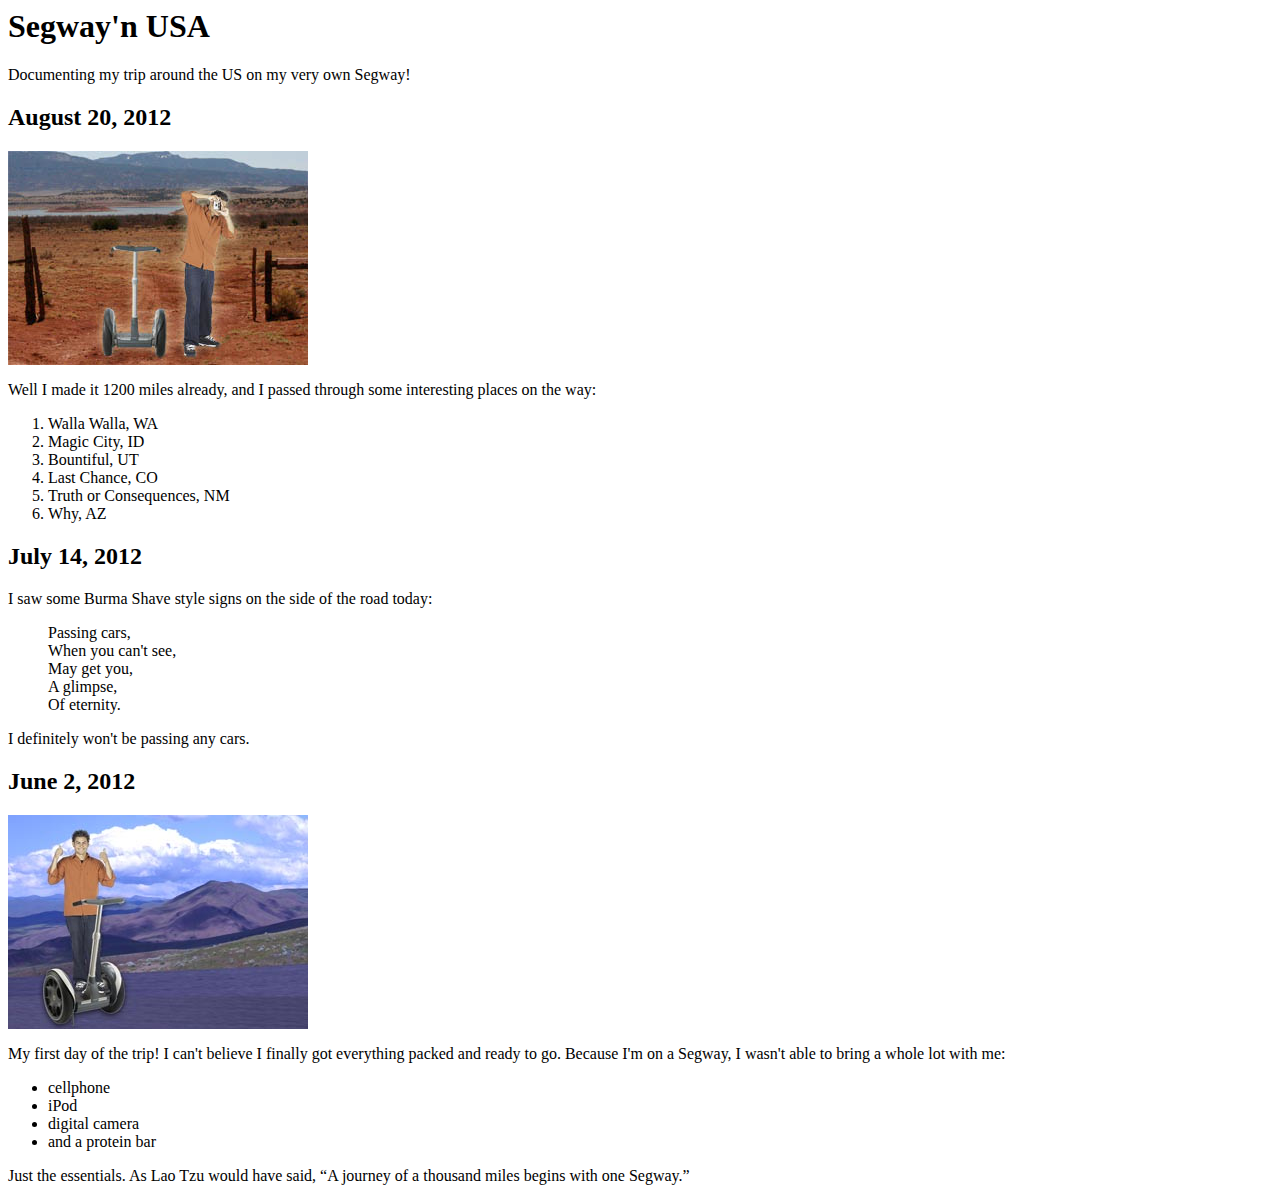
<file: hw/1040812/L3 Practice/index.html>
<html>
  <head>
    <title>My Trip Around the USA on a Segway</title>
  </head>
  <body>

    <h1>Segway'n USA</h1>
    <p>
      Documenting my trip around the US on my very own Segway!
    </p>

    <h2>August 20, 2012</h2>
    <img src="images/segway2.jpg">
    <p>
      Well I made it 1200 miles already, and I passed
      through some interesting places on the way: 
    </p>

    <ol>
      <li>Walla Walla, WA</li> 
      <li>Magic City, ID</li> 
      <li>Bountiful, UT</li>
      <li>Last Chance, CO</li>
      <li>Truth or Consequences, NM</li>
      <li>Why, AZ</li> 
    </ol>

    <h2>July 14, 2012</h2>
    <p>
      I saw some Burma Shave style signs on the side of the
      road today:
    </p>
    <blockquote>
      Passing cars, <br>
      When you can't see, <br>
      May get you, <br>
      A glimpse, <br>
      Of eternity. <br>
    </blockquote>
    <p>
      I definitely won't be passing any cars.
    </p>

    <h2>June 2, 2012</h2>
    <img src="images/segway1.jpg">
    <p>
      My first day of the trip!  I can't believe I finally got
      everything packed and ready to go.  Because I'm on a Segway,
      I wasn't able to bring a whole lot with me:
    </p>
    <ul>
      <li>cellphone</li> 
      <li>iPod</li>
      <li>digital camera</li>
      <li>and a protein bar</li>
    </ul>
    <p>
       Just the essentials.  As
      Lao Tzu would have said, <q>A journey of a 
      thousand miles begins with one Segway.</q>
    </p>
  </body>
</html>
</file>
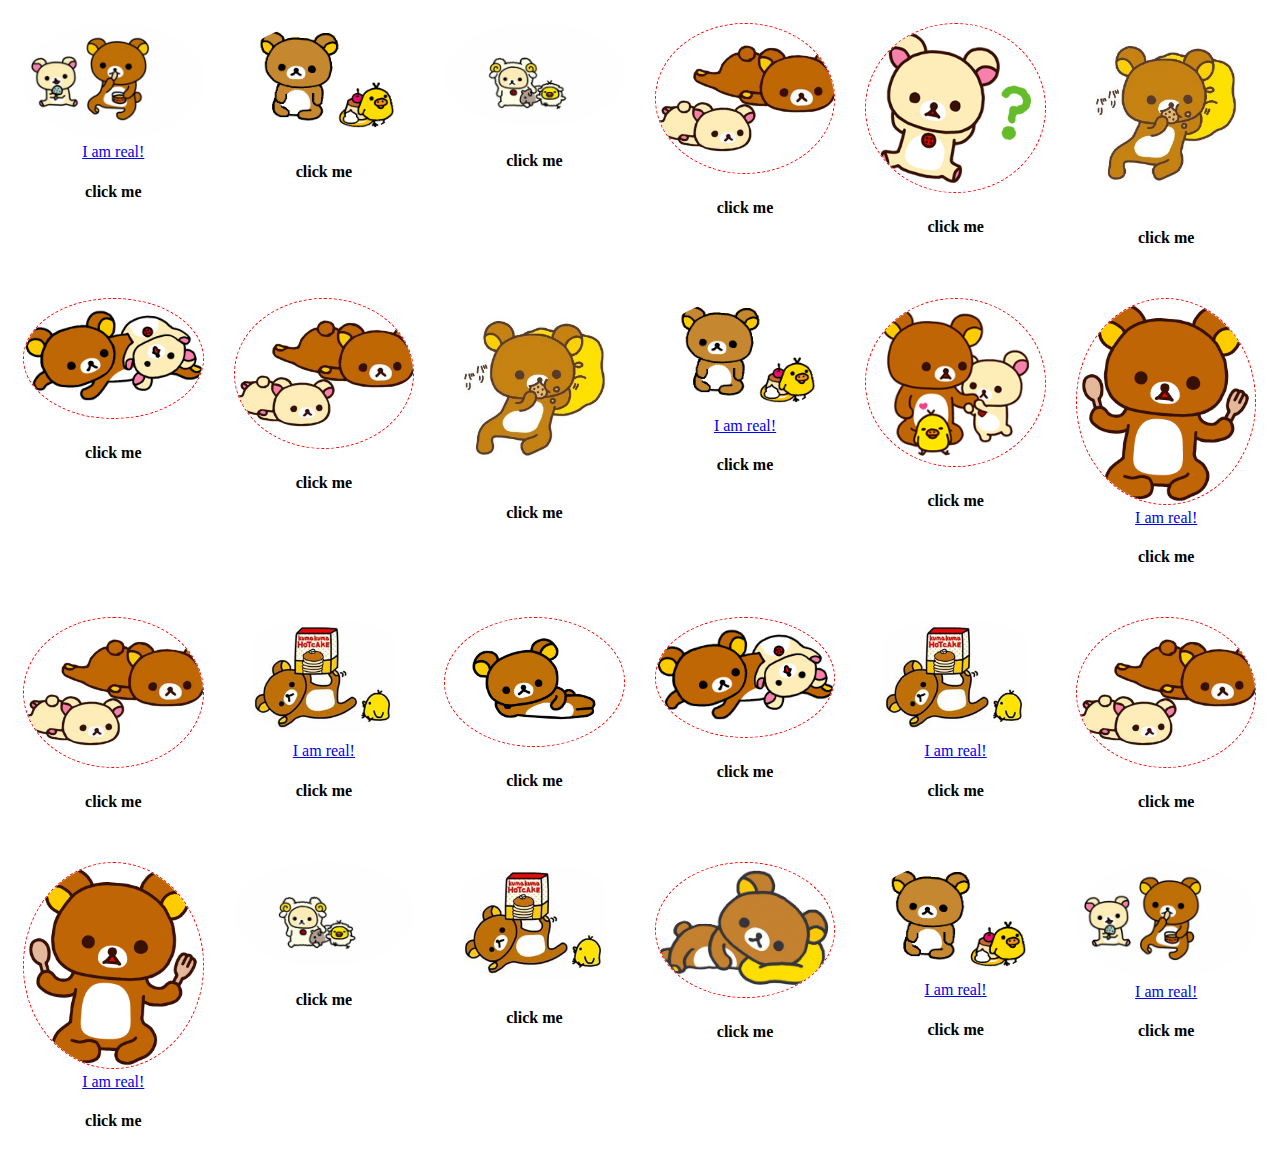
<file: hw/1040815/rwd嚗瞞or_student.html>
<!DOCTYPE html>
<html lang="en">

<head>
    <meta charset="UTF-8">
    <meta http-equiv="X-UA-Compatible" content="IE=7">
    <meta:renderer></meta:renderer>
    <meta name="viewport" content="width=device-width, user-scalable=no, initial-scale=1.0, maximum-scale=1.0, minimum-scale=1.0">
    <meta:author></meta:author>
    <meta name="keywords" content="Keyword 1,Keyword 2">
    <meta name="description" content="description">
    <link rel="shortcut icon" type="image/x-icon" href="favicon.ico">
    <link rel="apple-touch-icon" href="favicon.png">
    <link type="text/css" rel="stylesheet" href="bear.css">
    <title>RWD</title>
</head>

<body>
    <div>
        <div>
            <div class="col-2">
                <a href="http://www.san-x.jp/characters/rilakkuma.html"><img src="img/rila01.jpg" alt=""></a>
                <h4>click me</h4>
            </div>
            <div class="col-2">
                <a href="httq://www.san-x.jp/charactersrilakkuma.html"><img src="img/rila05.gif" alt=""></a>
                <h4>click me</h4>
            </div>
            <div class="col-2">
                <a href="httq://www.san-x.jp/charactersrilakkuma.html"><img src="img/rila06.jpg" alt=""></a>
                <h4>click me</h4>
            </div>
            <div class="col-2">
                <a href="httq://www.san-x.jp/charactersrilakkuma.html"><img src="img/rila11.png" alt=""></a>
                <h4>click me</h4>
            </div>
            <div class="col-2">
                <a href="httq://www.san-x.jp/charactersrilakkuma.html"><img src="img/rila10.png" alt=""></a>
                <h4>click me</h4>
            </div>
            <div class="col-2">
                <a href=""><img src="img/rila02.jpeg" alt=""></a>
                <h4>click me</h4>
            </div>
            <div class="col-2">
                <a href=""><img src="img/rila03.png" alt=""></a>
                <h4>click me</h4>
            </div>
            <div class="col-2" <a href="http://www.san-x.jp/characters/rilakkuma.html"><img src="img/rila11.png" alt=""></a>
                <h4>click me</h4>
            </div>
            <div class="col-2">
                <a href="httq://www.san-x.jp/charactersrilakkuma.html"><img src="img/rila02.jpeg" alt=""></a>
                <h4>click me</h4>
            </div>
            <div class="col-2">
                <a href="http://www.san-x.jp/characters/rilakkuma.html"><img src="img/rila05.gif" alt=""></a>
                <h4>click me</h4>
            </div>
            <div class="col-2">
                <a href=""><img src="img/rila12.png" alt=""></a>
                <h4>click me</h4>
            </div>
            <div class="col-2">
                <a href="http://www.san-x.jp/characters/rilakkuma.html"><img src="img/rila07.png" alt=""></a>
                <h4>click me</h4>
            </div>
            <div class="col-2">
                <a href=""><img src="img/rila11.png" alt=""></a>
                <h4>click me</h4>
            </div>
            <div class="col-2">
                <a href="http://www.san-x.jp/characters/rilakkuma.html"><img src="img/rila04.jpg" alt=""></a>
                <h4>click me</h4>
            </div>
            <div class="col-2">
                <a href="httq://www.san-x.jp/charactersrilakkuma.html"><img src="img/rila09.png" alt=""></a>
                <h4>click me</h4>
            </div>
            <div class="col-2">
                <a href=""><img src="img/rila03.png" alt=""></a>
                <h4>click me</h4>
            </div>
            <div class="col-2">
                <a href="http://www.san-x.jp/characters/rilakkuma.html"><img src="img/rila04.jpg" alt=""></a>
                <h4>click me</h4>
            </div>
            <div class="col-2">
                <a href=""><img src="img/rila11.png" alt=""></a>
                <h4>click me</h4>
            </div>
            <div class="col-2">
                <a href="http://www.san-x.jp/characters/rilakkuma.html"><img src="img/rila07.png" alt=""></a>
                <h4>click me</h4>
            </div>
            <div class="col-2">
                <a href=""><img src="img/rila06.jpg" alt=""></a>
                <h4>click me</h4>
            </div>
            <div class="col-2">
                <a href="httq://www.san-x.jp/charactersrilakkuma.html"><img src="img/rila04.jpg" alt=""></a>
                <h4>click me</h4>
            </div>
            <div class="col-2">
                <a href=""><img src="img/rila08.png" alt=""></a>
                <h4>click me</h4>
            </div>
            <div class="col-2">
                <a href="http://www.san-x.jp/characters/rilakkuma.html"><img src="img/rila05.gif" alt=""></a>
                <h4>click me</h4>
            </div>
            <div class="col-2">
                <a href="http://www.san-x.jp/characters/rilakkuma.html"><img src="img/rila01.jpg" alt=""></a>
                <h4>click me</h4>
            </div>
        </div>
    </div>
    </div>
</body>

</html>
</file>
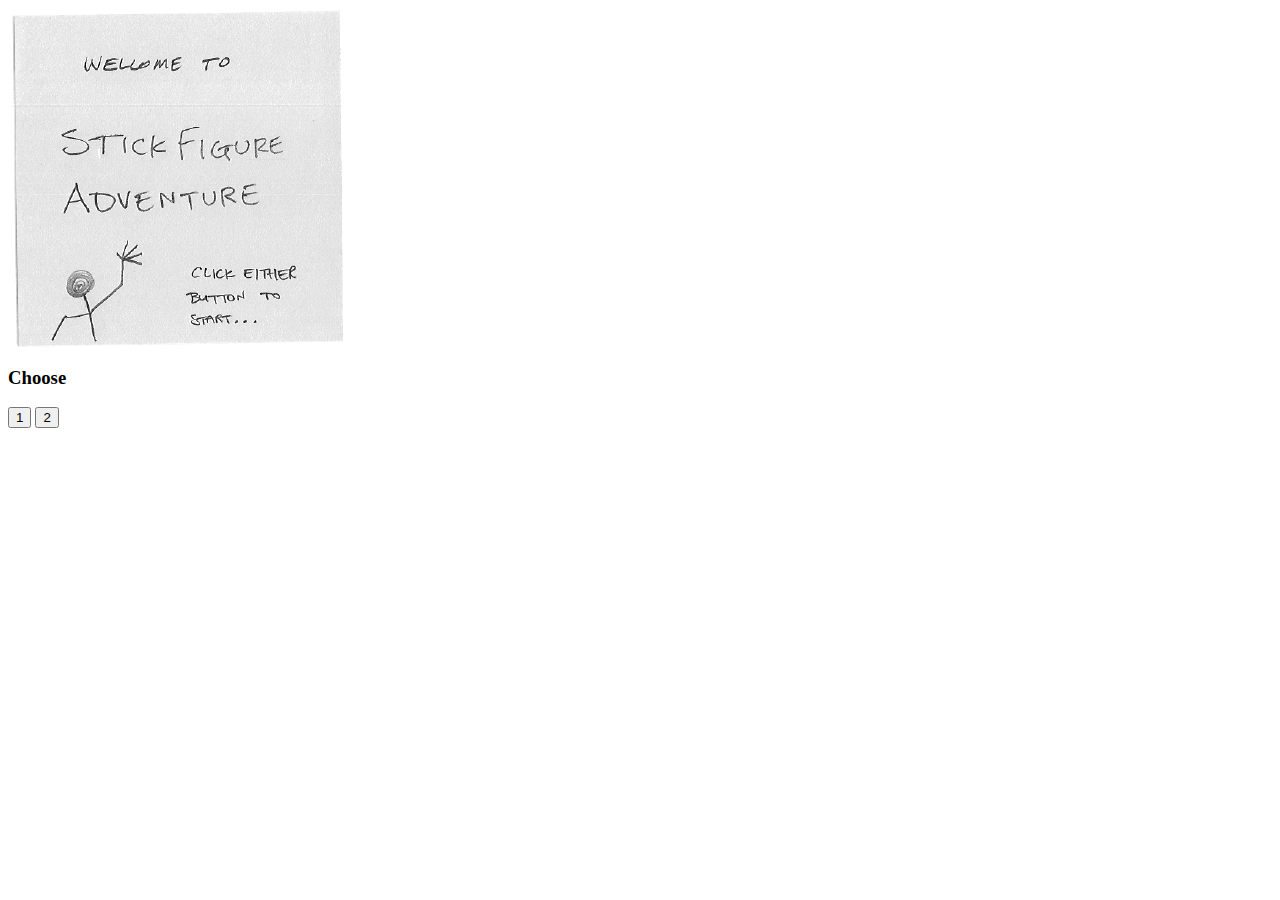
<file: hw/火柴人/practicegoodjs.html>
<!doctype:html>
<html>

<head>
    <meta charset="utf-8">
    <script type="text/javascript" src="practicejs.js"></script>
    <style type="text/css">
    </style>
    <title>practicejs</title>
</head>

<body>
    <div class="gamescene">
        <img id="sceneimg" src="scene0.png">
        <h3>Choose</h3>
        <button type="button" id="decision1" value="1" onclick="changeScene(1)">1</button>
        <button type="button" ID="decision2" value="2" onclick="changeScene(2)">2</button>
    </div>
</body>

</html>
</file>
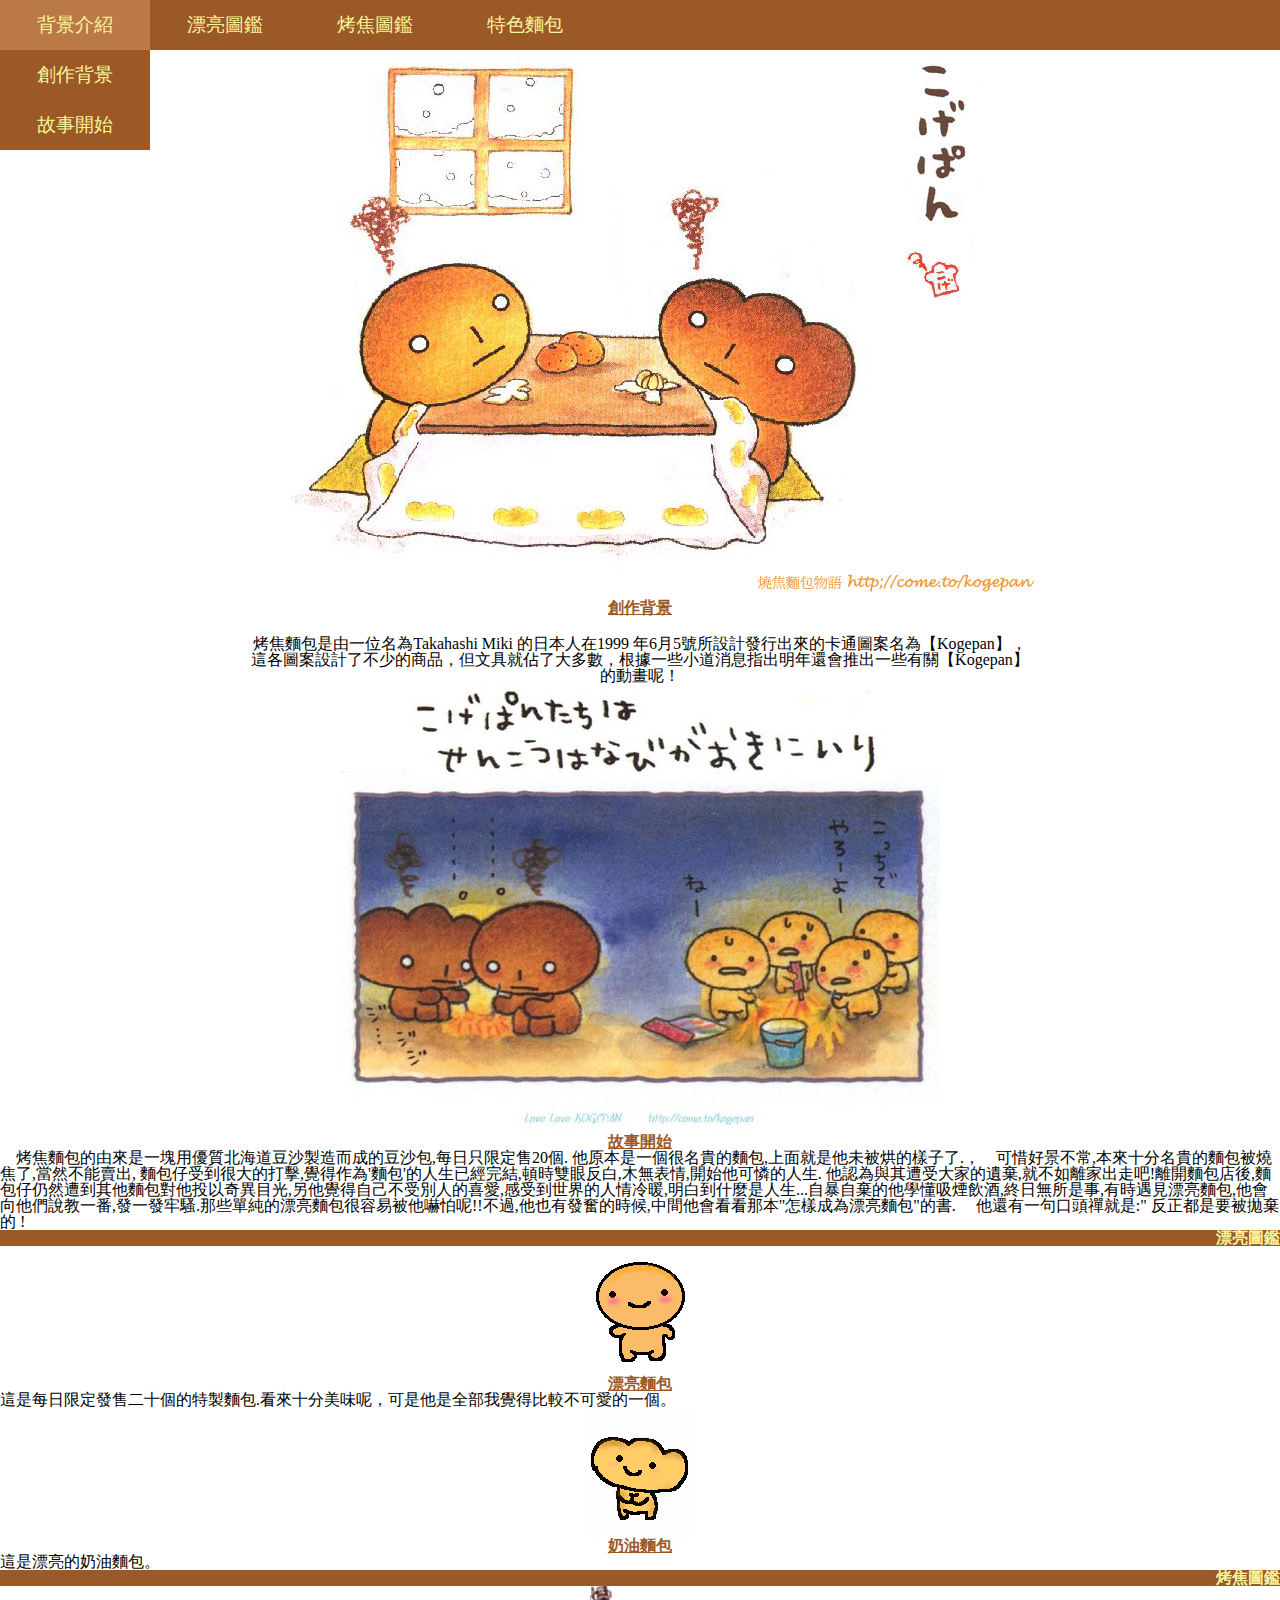
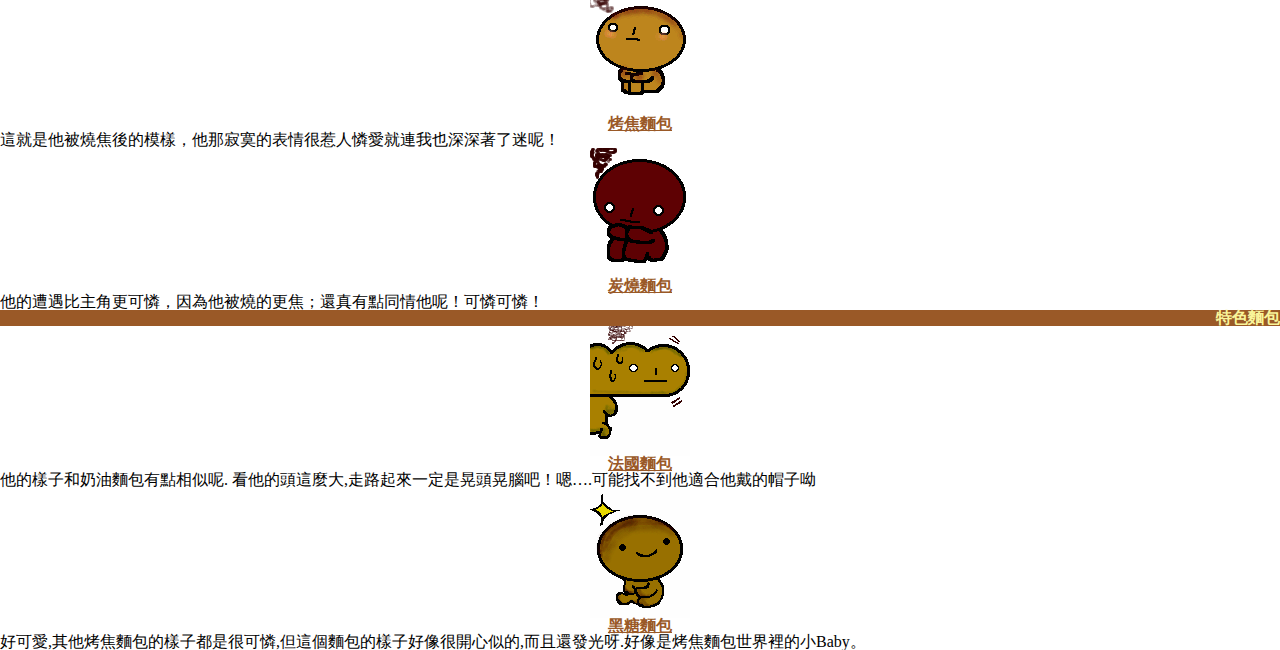
<file: hw/0814prac/float list for students/breadList.html>
<!DOCTYPE html>
<html lang="en">

<head>
    <meta charset="UTF-8">
    <meta http-equiv="X-UA-Compatible" content="IE=7">
    <meta:renderer></meta:renderer>
    <meta name="viewport" content="width=device-width, user-scalable=no, initial-scale=1.0, maximum-scale=1.0, minimum-scale=1.0">
    <meta:author></meta:author>
    <meta name="keywords" content="Keyword 1,Keyword 2">
    <meta name="description" content="description">
    <link rel="shortcut icon" type="image/x-icon" href="favicon.ico">
    <link rel="apple-touch-icon" href="favicon.png">
    <link rel="stylesheet" type="text/css" href="reset.css">
    <title>Bread List</title>
</head>

<body>
    <div class="nav">
        <ul>
            <li><a href="#bk">背景介紹</a>
                <ul>
                    <li><a href="#bk1">創作背景</a></li>
                    <li><a href="#bk2">故事開始</a></li>
                </ul>
            </li>
            <li><a href="#good">漂亮圖鑑</a>
                <ul>
                    <li><a href="#bk3">漂亮麵包</a></li>
                    <li><a href="#bk4">奶油麵包</a></li>
                </ul>
            </li>
            <li><a href="#bad">烤焦圖鑑</a>
                <ul>
                    <li><a href="#bk5">烤焦麵包</a></li>
                    <li><a href="#bk6">炭燒麵包</a></li>
                </ul>
            </li>
            <li><a href="#feature">特色麵包</a>
                <ul>
                    <li><a href="#bk7">法國麵包</a></li>
                    <li><a href="#bk8">黑糖麵包</a></li>
                </ul>
            </li>
        </ul>
    </div>
    <div id="bk">
        <img src="img/bk.jpg" alt="">
        <h4 id='bk1'>創作背景</h4>
        <p class='bk_p'>烤焦麵包是由一位名為Takahashi Miki 的日本人在1999 年6月5號所設計發行出來的卡通圖案名為【Kogepan】，這各圖案設計了不少的商品，但文具就佔了大多數，根據一些小道消息指出明年還會推出一些有關【Kogepan】的動畫呢！</p>
        <img src="img/set.jpg" alt="">
        <h4 id='bk2'>故事開始</h4>
        <p>　烤焦麵包的由來是一塊用優質北海道豆沙製造而成的豆沙包,每日只限定售20個. 他原本是一個很名貴的麵包,上面就是他未被烘的樣子了.，　可惜好景不常,本來十分名貴的麵包被燒焦了,當然不能賣出, 麵包仔受到很大的打擊,覺得作為'麵包'的人生已經完結,頓時雙眼反白,木無表情,開始他可憐的人生. 他認為與其遭受大家的遺棄,就不如離家出走吧!離開麵包店後,麵包仔仍然遭到其他麵包對他投以奇異目光,另他覺得自己不受別人的喜愛,感受到世界的人情冷暖,明白到什麼是人生...自暴自棄的他學懂吸煙飲酒,終日無所是事,有時遇見漂亮麵包,他會向他們說教一番,發一發牢騷.那些單純的漂亮麵包很容易被他嚇怕呢!!不過,他也有發奮的時候,中間他會看看那本"怎樣成為漂亮麵包"的書. 　他還有一句口頭禪就是:" 反正都是要被拋棄的 ! </p>
    </div>
    <div id="good">
        <h2 class='good_h2'>漂亮圖鑑</h2>
        <img src="img/beauty.gif" alt="">
        <h4 id='bk3'>漂亮麵包</h4>
        <p>這是每日限定發售二十個的特製麵包.看來十分美味呢，可是他是全部我覺得比較不可愛的一個。
        </p>
        <img src="img/butter.gif" alt="">
        <h4 id='bk4'>奶油麵包</h4>
        <p>這是漂亮的奶油麵包。</p>
    </div>
    <div id="bad">
        <h2 class='bad_h2'>烤焦圖鑑</h2>
        <img src="img/bun.gif" alt="">
        <h4 id='bk5'>烤焦麵包</h4>
        <p>這就是他被燒焦後的模樣，他那寂寞的表情很惹人憐愛就連我也深深著了迷呢！</p>
        <img src="img/tan.gif" alt="">
        <h4 id='bk6'>炭燒麵包</h4>
        <p>他的遭遇比主角更可憐，因為他被燒的更焦；還真有點同情他呢！可憐可憐！
        </p>
    </div>
    <div id="feature">
        <h2 class='feature_h2'>特色麵包</h2>
        <img src="img/french.gif" alt="">
        <h4 id='bk7'>法國麵包</h4>
        <p>他的樣子和奶油麵包有點相似呢. 看他的頭這麼大,走路起來一定是晃頭晃腦吧！嗯….可能找不到他適合他戴的帽子呦
        </p>
        <img src="img/black.gif" alt="">
        <h4 id='bk8'>黑糖麵包</h4>
        <p>好可愛,其他烤焦麵包的樣子都是很可憐,但這個麵包的樣子好像很開心似的,而且還發光呀.好像是烤焦麵包世界裡的小Baby。
        </p>
    </div>
</body>

</html>
</file>
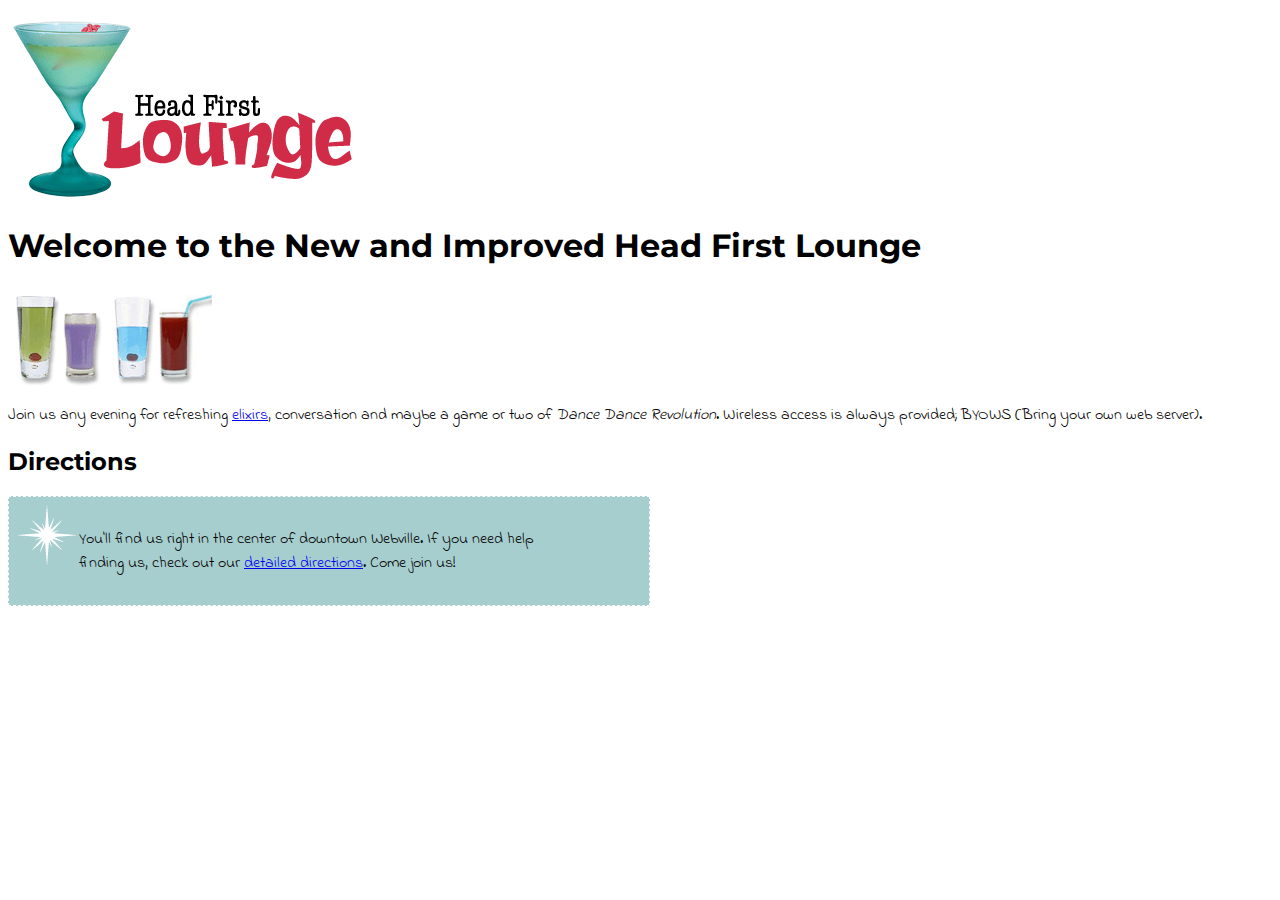
<file: hw/0814prac/練習用程式碼/completelounge/lounge.html>
<!doctype>
<html>

<head>
    <title>Head First Lounge</title>
    <meta charset='utf-8'>
    <link type="text/css" rel="stylesheet" href="lounge.css">
    <link href='http://fonts.googleapis.com/css?family=Montserrat' rel='stylesheet' type='text/css'>
    <link href='http://fonts.googleapis.com/css?family=Indie+Flower' rel='stylesheet' type='text/css'>
</head>

<body>
    <img src="images/logo.gif">
    <h1>Welcome to the New and Improved Head First Lounge</h1>
    <img src="images/drinks.gif">
    <p>
        Join us any evening for refreshing <a href="beverages/elixir.html">elixirs</a>, conversation and maybe a game or two of
        <em>Dance Dance Revolution</em>. Wireless access is always provided; BYOWS (Bring your own web server).
    </p>
    <h2>Directions</h2>
    <p class="p2">
        You'll find us right in the center of downtown Webville. If you need help finding us, check out our <a href="about/directions.html">detailed directions</a>. Come join us!
    </p>
</body>

</html>
</file>
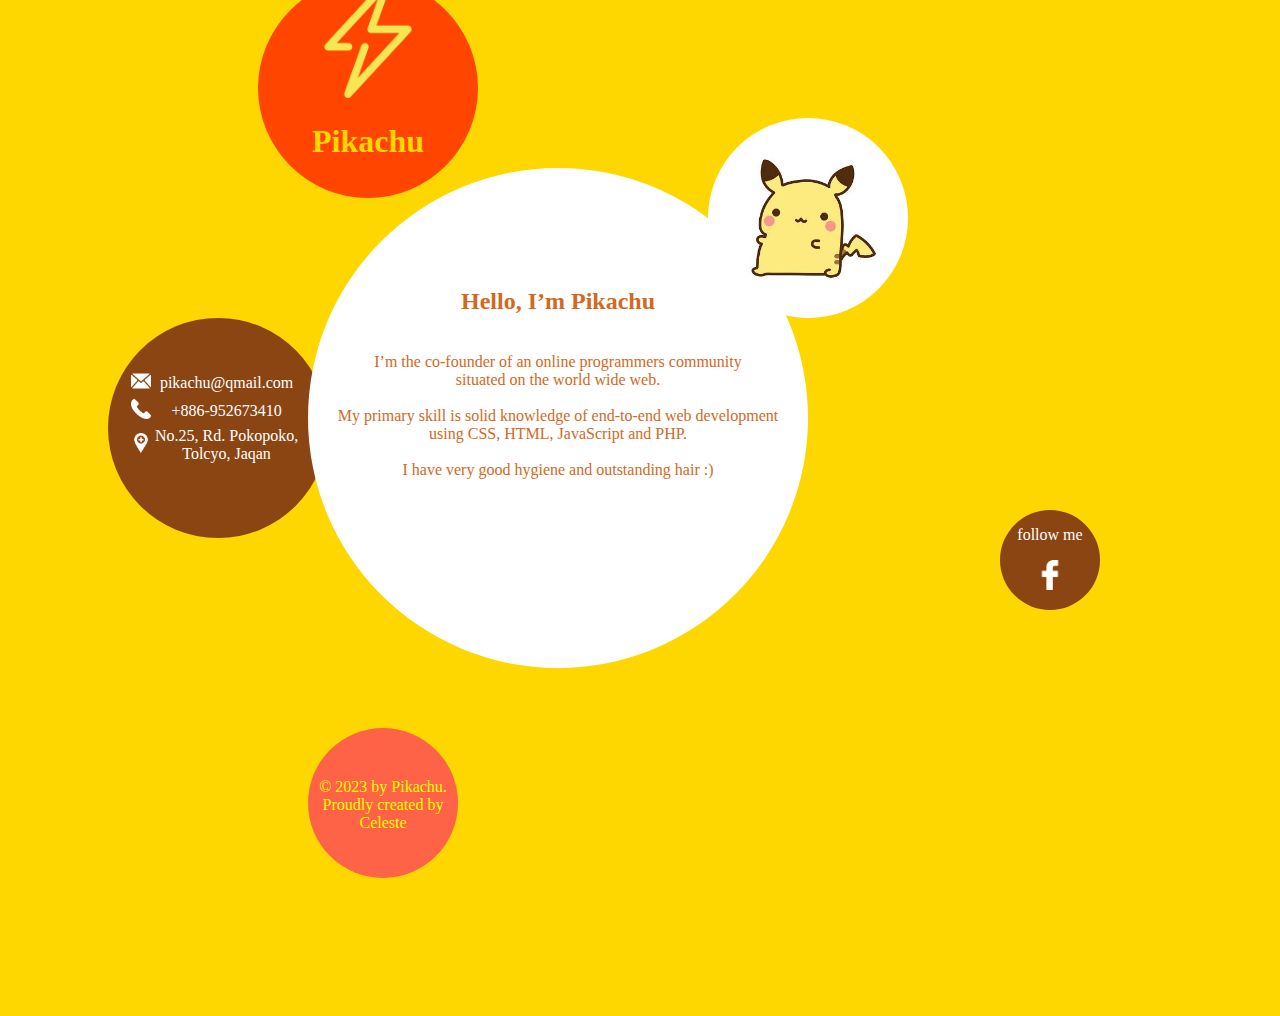
<file: hw/0814prac/練習用程式碼/pikachu/258_position fot students.html>
<!DOCTYPE html>
<html lang="en">

<head>
    <meta charset="UTF-8">
    <meta http-equiv="X-UA-Compatible" content="IE=7">
    <meta:renderer></meta:renderer>
    <meta name="viewport" content="width=device-width, user-scalable=no, initial-scale=1.0, maximum-scale=1.0, minimum-scale=1.0">
    <meta:author></meta:author>
    <meta name="keywords" content="Keyword 1,Keyword 2">
    <meta name="description" content="description">
    <link rel="shortcut icon" type="image/x-icon" href="favicon.ico">
    <link rel="apple-touch-icon" href="favicon.png">
    <link type="text/css" rel="stylesheet" href="position.css" >
    <title>Ben</title>
</head>

<body>
    <div class="wrap">
        <div class="circle1">
            <img src="flash.png" width="120">
            <h1 class="title">
            Pikachu</h1>
        </div>
        <div class="circle2">
            <table>
                <tr>
                    <td><img src="mail.png" width="20"></td>
                    <td>pikachu@qmail.com</td>
                </tr>
                <tr>
                    <td><img src="tele.png" width="20"></td>
                    <td>+886-952673410</td>
                </tr>
                <tr>
                    <td><img src="ad.png" width="20"></td>
                    <td>No.25, Rd. Pokopoko,
                        <br> Tolcyo, Jaqan</td>
                </tr>
            </table>
        </div>
        <div class="circle3">
            <h2>Hello, I’m Pikachu</h2>
            <br> I’m the co-founder of an online programmers community
            <br> situated on the world wide web.
            <br>
            <br> My primary skill is solid knowledge of end-to-end web development
            <br> using CSS, HTML, JavaScript and PHP.
            <br>
            <br> I have very good hygiene and outstanding hair :)
            <br>
            <br> ​ </div>
        <div class="circle4">
            <img src="pika2.jpg" width="130">
        </div>
        <div class="circle5">
            <p>follow me</p>
            <a href="https://www.facebook.com/pages/%E7%9A%AE%E5%8D%A1%E4%B8%98/104031079632855?fref=ts">
                <img src="fb.png" width="30"></a>
        </div>
        <div class="circle6">© 2023 by Pikachu. Proudly created by Celeste</div>
    </div>
</body>

</html>
</file>
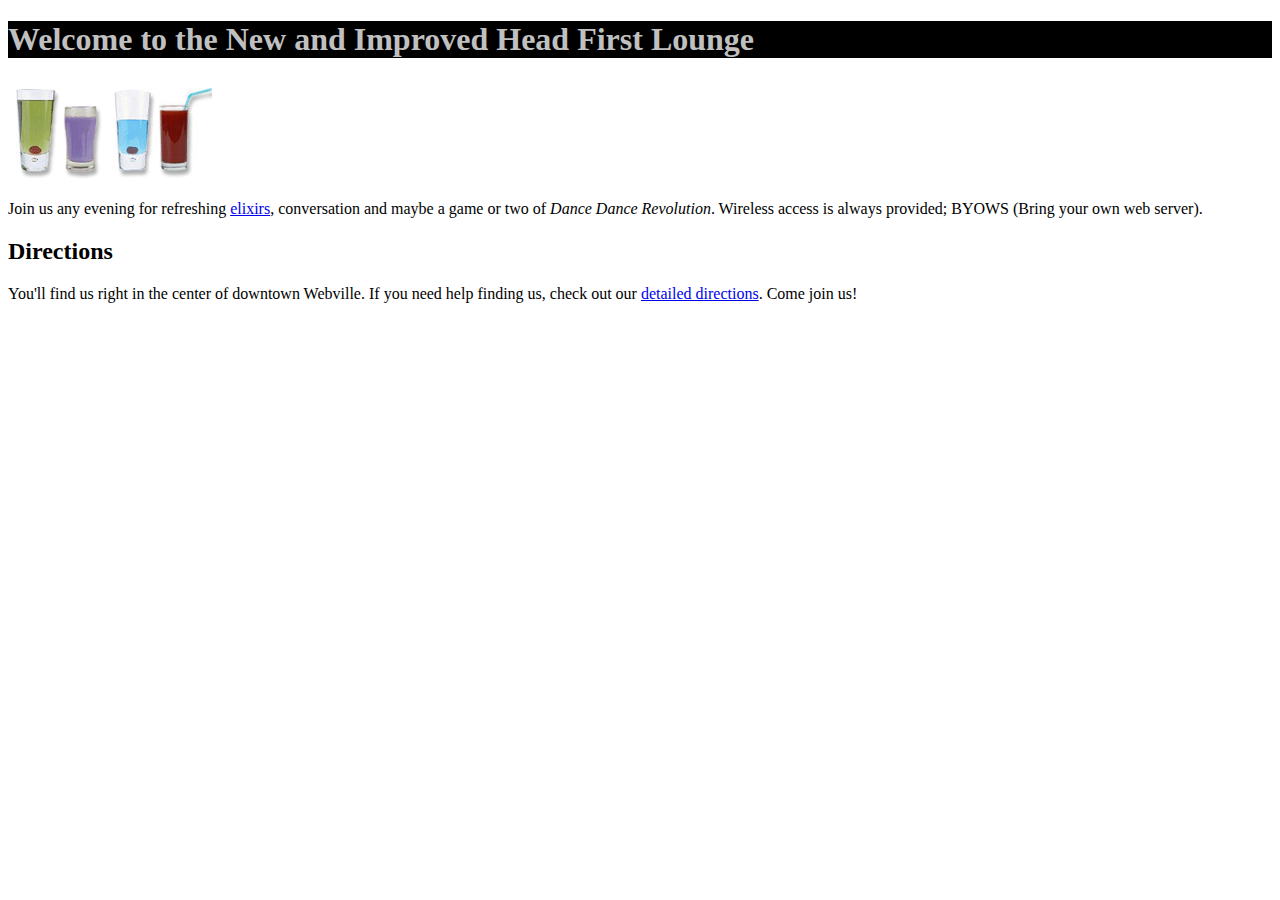
<file: hw/1040812/L3 Practice/completelounge/lounge.html>
<!DOCTYPE html>
<html>

<head>
    <title>Head First Lounge</title>
    <meta charset='utf-8'>
    <link type="text/css" rel="stylesheet" href="beverages/lounge.css">
</head>

<body>
    <h1>Welcome to the New and Improved Head First Lounge</h1>
    <img src="images/drinks.gif">
    <p>
        Join us any evening for refreshing <a href="beverages/elixir.html">elixirs</a>, conversation and maybe a game or two of
        <em>Dance Dance Revolution</em>. Wireless access is always provided; BYOWS (Bring your own web server).
    </p>
    <h2>Directions</h2>
    <p>
        You'll find us right in the center of downtown Webville. If you need help finding us, check out our <a href="about/directions.html">detailed directions</a>. Come join us!
    </p>
</body>

</html>
</file>
<file: hw/1040815/bear.css>
* {
    box-sizing: border-box;
}

[class*="col-"] {
    float: left;
    padding: 15px;
    display: block;
    margin: auto;
    text-align: center;
}

img {
    border-radius: 50%;
    width: 100%;
}

img[src$=".png"] {
    border: 1px dashed red;
    border-radius: 50%;
}

a[href^="http"]:after {
    content: "I am real!";
}

;
.col-1 {
    width: 8.33%;
}

.col-2 {
    width: 16.66%;
}

.col-3 {
    width: 25%;
}

.col-4 {
    width: 33.33%;
}

.col-5 {
    width: 41.66%;
}

.col-6 {
    width: 50%;
}

.col-7 {
    width: 58.33%;
}

.col-8 {
    width: 66.66%;
}

.col-9 {
    width: 75%;
}

.col-10 {
    width: 83.33%;
}

.col-11 {
    width: 91.66%;
}

.col-12 {
    width: 100%;
}
</file>
<file: hw/0814prac/練習用程式碼/completelounge/lounge.css>
.p2 {
    width: 500px;
    padding: 30px;
    padding-left: 70px;
    padding-right: 70px;
    border-color: white;
    border-width: 1px;
    border-style: solid;
    border-style: dashed;
    background-color: #a7cece;
    background-image: url(images/background.gif);
    background-repeat: no-repeat;
}

h1,
h2 {
    font-family: 'Montserrat', sans-serif;
}

p,
p2 {
    font-family: 'Indie Flower', cursive;
}
</file>
<file: hw/0814prac/練習用程式碼/pikachu/position.css>
body {
    background: #FFD700;
}

.wrap {
    position: relative;
    height: 1000px;
}

.circle1 {
    background: #FF4500;
    border-radius: 50%;
    width: 220px;
    height: 220px;
    left: 250px;
    top: -30px;
    text-align: center;
    box-sizing: border-box;
    position: absolute;
    color: #FFD700;
}

.circle2 {
    background: #8B4513;
    border-radius: 50%;
    width: 220px;
    height: 220px;
    left: 100px;
    top: 310px;
    padding-top: 50px;
    padding-left: 20px;
    text-align: center;
    box-sizing: border-box;
    position: absolute;
    color: white;
}

.circle3 {
    background: white;
    border-radius: 50%;
    width: 500px;
    height: 500px;
    left: 300px;
    top: 160px;
    padding-top: 100px;
    text-align: center;
    box-sizing: border-box;
    position: absolute;
    color: #D2691E;
}

.circle4 {
    background: white;
    border-radius: 50%;
    width: 200px;
    height: 200px;
    left: 700px;
    top: 110px;
    padding-top: 40px;
    padding-left: 40px;
    box-sizing: border-box;
    position: absolute;
}

.circle5 {
    background: #8B4513;
    border-radius: 50%;
    width: 100px;
    height: 100px;
    left: 1000px;
    top: 510px;
    text-align: center;
    box-sizing: border-box;
    position: fixed;
    color: white;
}

.circle6 {
    background: #FF6347;
    border-radius: 50%;
    width: 150px;
    height: 150px;
    left: 300px;
    top: 720px;
    padding-top: 50px;
    text-align: center;
    box-sizing: border-box;
    position: absolute;
    color: yellow;
}
</file>
<file: hw/1040812/L3 Practice/completelounge/beverages/lounge.css>
p.pgreen {
    color: green;
}

p.pblue {
    color: blue;
}

p.ppurple {
    color: purple;
}

p.pred {
    color: red;
}

h1 {
    color: silver;
    background-color: black;
}
</file>
